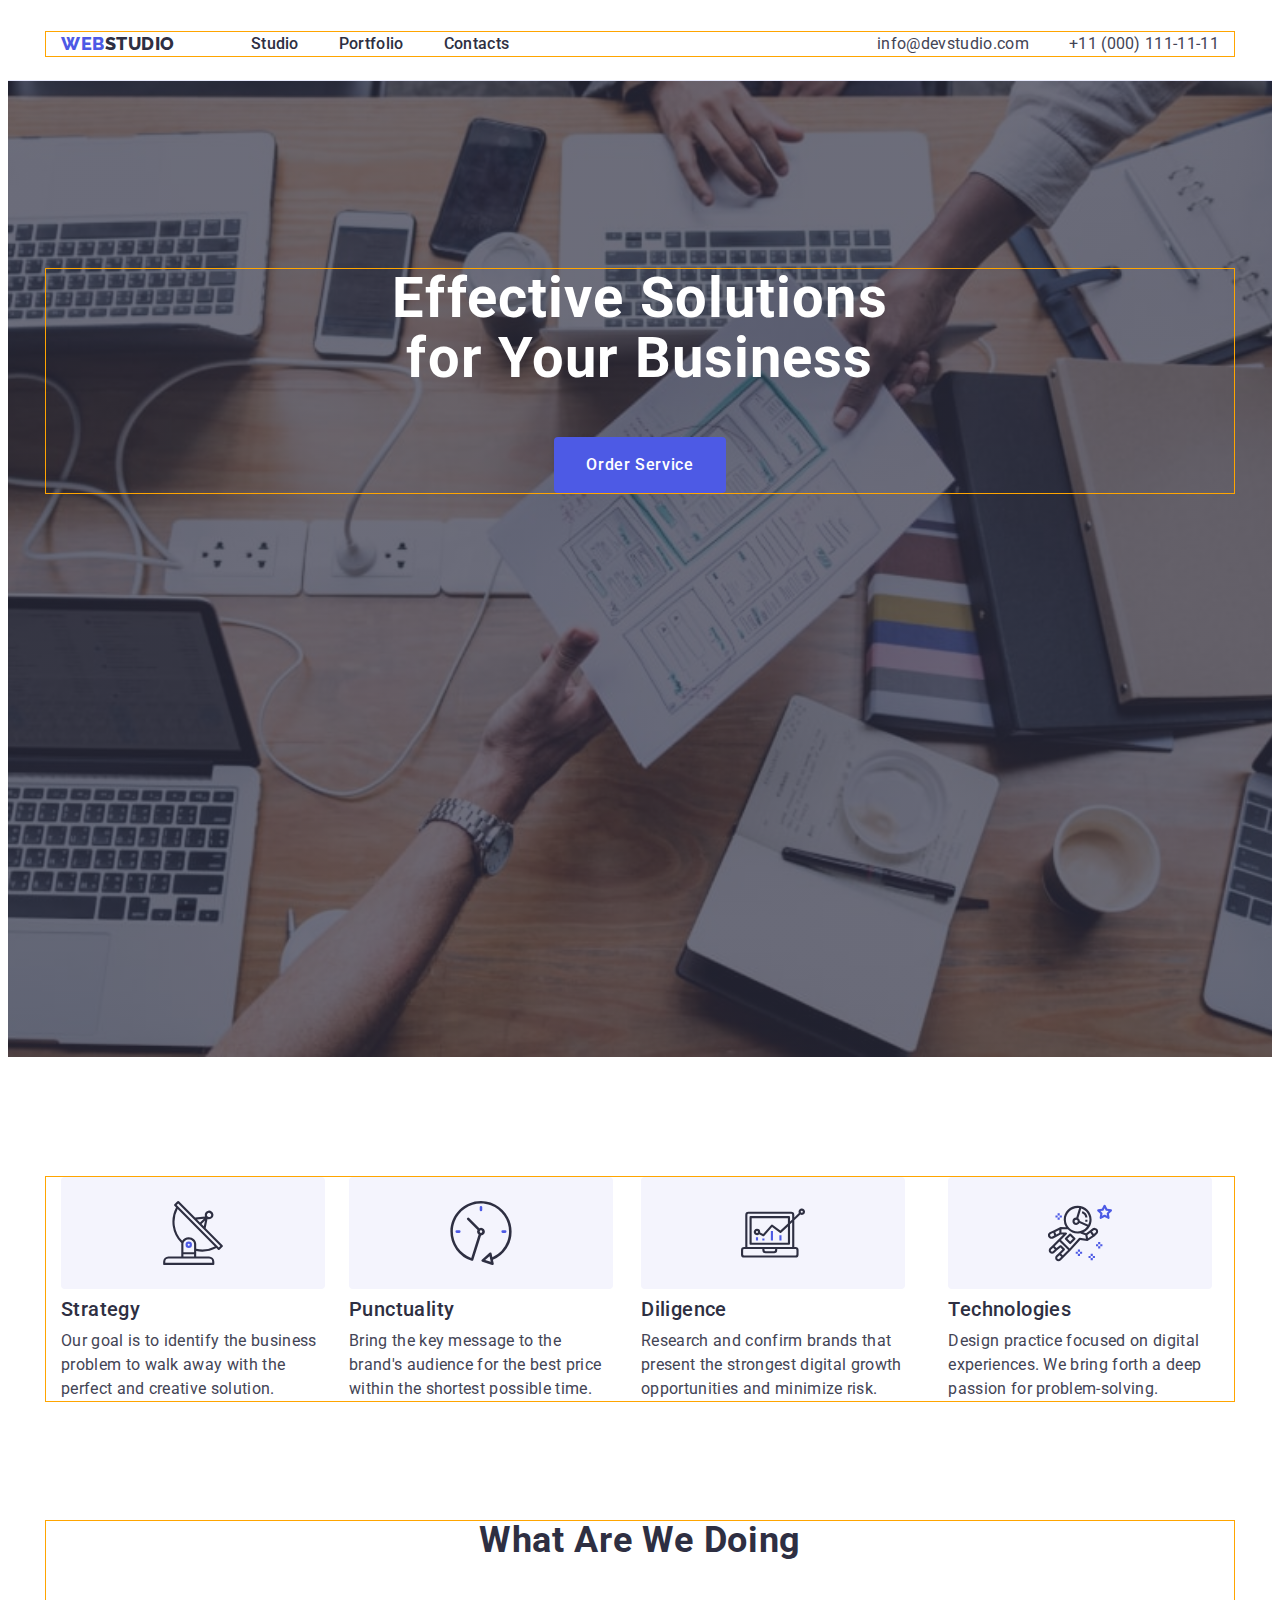
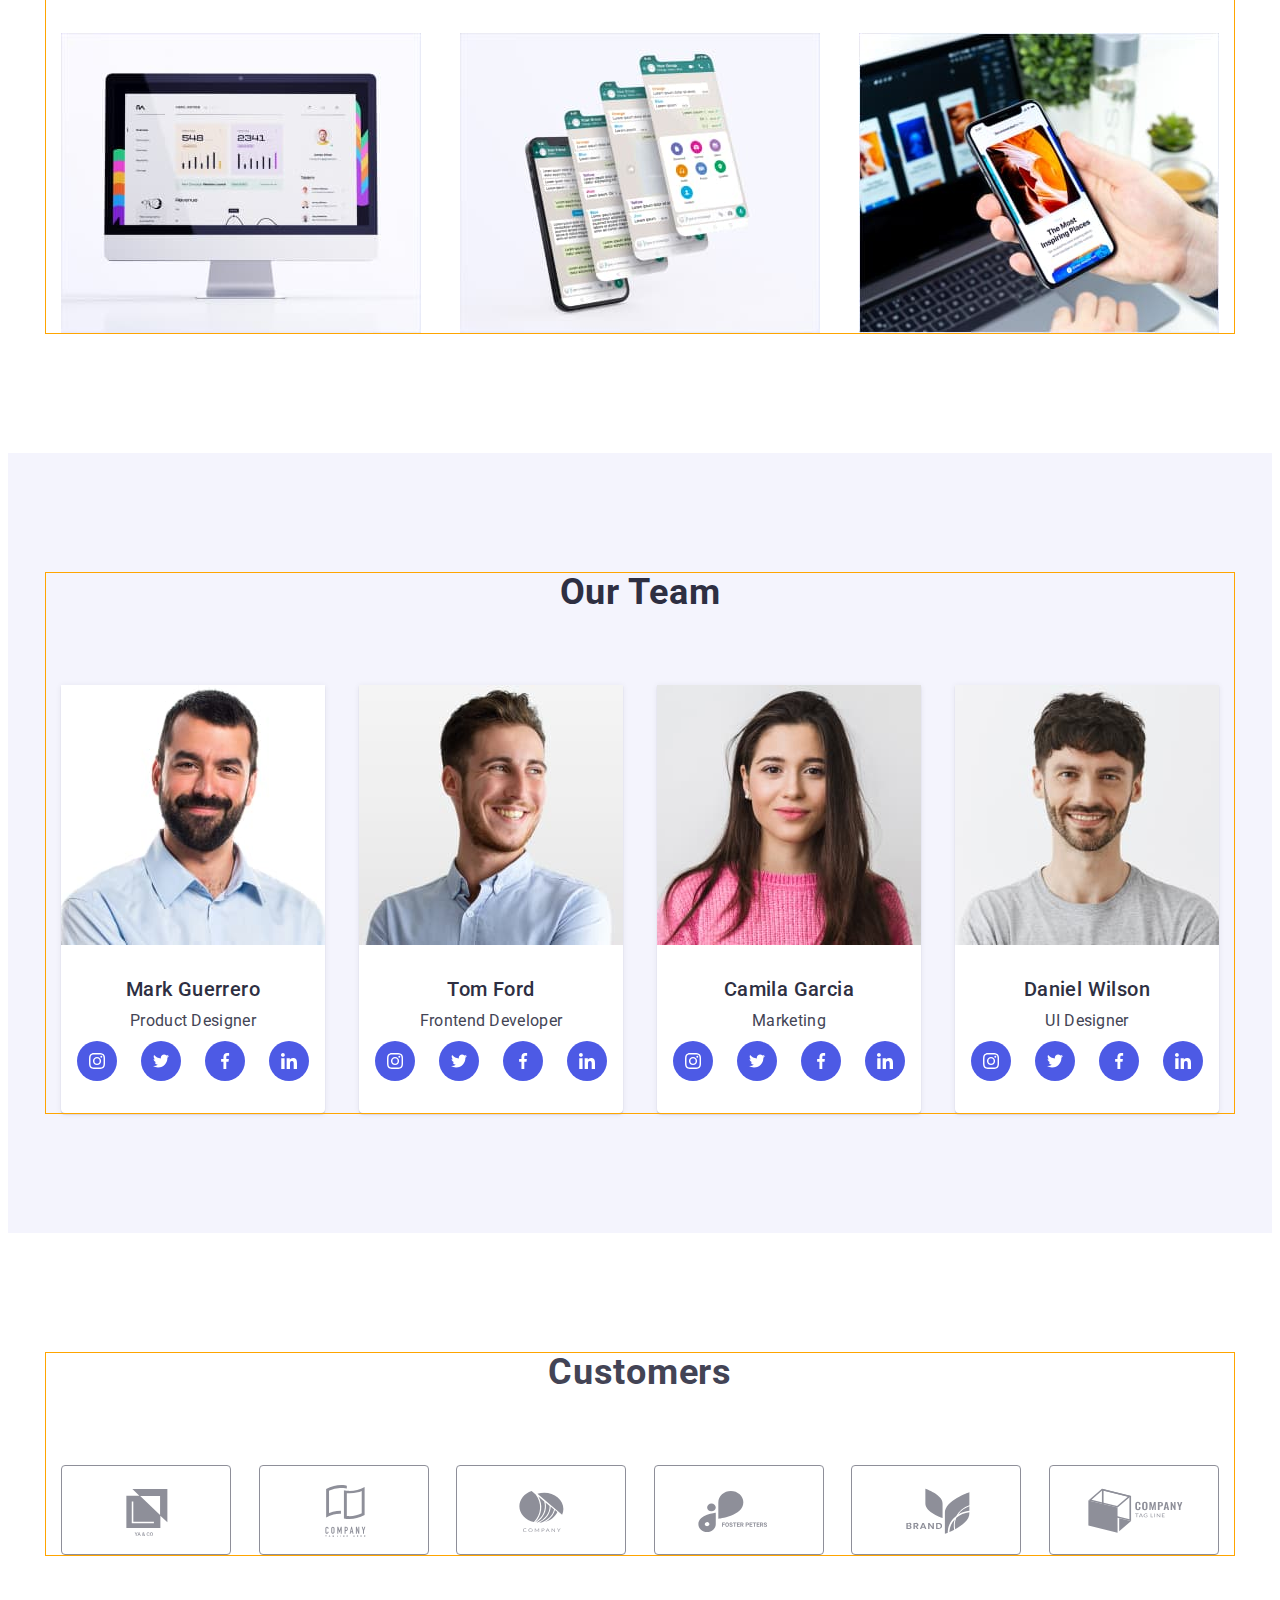
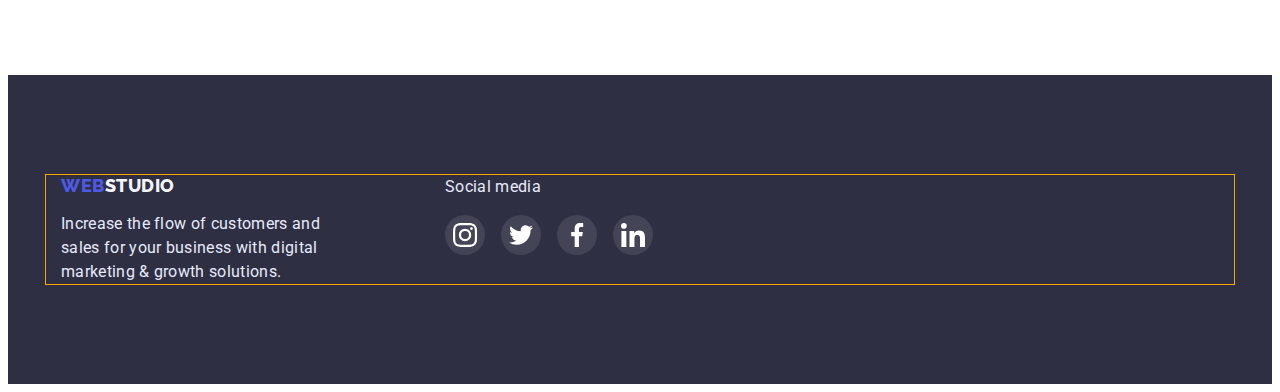
<file: index.html>
<!DOCTYPE html>
<html lang="en">
  <head>
    <meta charset="UTF-8" />
    <meta http-equiv="X-UA-Compatible" content="IE=edge" />
    <meta name="viewport" content="width=device-width, initial-scale=1.0" />
    <link rel="preconnect" href="https://fonts.googleapis.com" />
    <link rel="preconnect" href="https://fonts.gstatic.com" crossorigin />
    <link rel="stylesheet" href="https://cdnjs.cloudflare.com/ajax/libs/modern-normalize/1.1.0/modern-normalize.min.css" integrity="sha512-wpPYUAdjBVSE4KJnH1VR1HeZfpl1ub8YT/NKx4PuQ5NmX2tKuGu6U/JRp5y+Y8XG2tV+wKQpNHVUX03MfMFn9Q==" crossorigin="anonymous" referrerpolicy="no-referrer" />
    <link
      href="https://fonts.googleapis.com/css2?family=Raleway:wght@800&family=Roboto:wght@400;500;700&display=swap"
      rel="stylesheet"
    />
    <link rel="stylesheet" href="./styles/styles.css" />
    <title>WebStudio</title>
  </head>
  <body>
    <header class="header">
      <div class="container">
        <nav class="header-navigat">
          <a class="logo link" href="./index.html"
            >Web<span class="header-logo">Studio</span></a
          >
          <ul class="header-navigate-list list">
            <li><a class="header-item link" href="./index.html">Studio</a></li>
            <li>
              <a class="header-item link" href="./portfolio.html">Portfolio</a>
            </li>
            <li><a class="header-item link" href="">Contacts</a></li>
          </ul>
        </nav>
        <address class="header-address">
          <ul class="header-adress-list list">
            <li>
              <a class="header-contacts link" href="mailto:info@devstudio.com"
                >info@devstudio.com</a
              >
            </li>
            <li>
              <a class="header-contacts link" href="tel:+110001111111"
                >+11 (000) 111-11-11</a
              >
            </li>
          </ul>
        </address>
      </div>
    </header>
    <main>
      <section class="face">
        <div class="face-conteiner container">
          <h1 class="face-text">Effective Solutions for Your Business</h1>
          <button class="face-btn" type="button">Order Service</button>
        </div >
      </section>
      <section class="targets">
        <div class="targets-conteiner container">
          <h2 class="visually_hidden">targets</h2>
          <ul class="targets-list list">
            <li class="targets-item">
            <div class="targets-pictures">
           <svg class="targets-svg" width="64" height="64"> <use href="./images/sprite-icon-color.svg#icon-antenna-1" ></use> </svg>
              </div> 
              <h3 class="targets-main">Strategy</h3>
              <p class="targets-text">
                Our goal is to identify the business problem to walk away with the
                perfect and creative solution.
              </p>
            </li>
            <li class="targets-item">
              <div class="targets-pictures">
                <svg class="targets-svg" width="64" height="64"> <use href="./images/sprite-icon-color.svg#icon-clock-1" ></use> </svg>
              </div> 
              <h3 class="targets-main">Punctuality</h3>
              <p class="targets-text">
                Bring the key message to the brand's audience for the best price
                within the shortest possible time.
              </p>
            </li>
            <li class="targets-item">
              <div class="targets-pictures">
                <svg class="targets-svg" width="64" height="64"> <use href="./images/sprite-icon-color.svg#icon-diagram-1" ></use> </svg>
              </div> 
              <h3 class="targets-main">Diligence</h3>
              <p class="targets-text">
                Research and confirm brands that present the strongest digital
                growth opportunities and minimize risk.
              </p>
            </li>
            <li class="targets-item">
              <div class="targets-pictures">
                <svg class="targets-svg" width="64" height="64"> <use href="./images/sprite-icon-color.svg#icon-astronaut-1" ></use> </svg>
              </div> 
              <h3 class="targets-main">Technologies</h3>
              <p class="targets-text">
                Design practice focused on digital experiences. We bring forth a
                deep passion for problem-solving.
              </p>
            </li>
          </ul>
        </div>
      </section>
      <section class="activity">
        <div class="activity-conteiner container">
          <h2 class="activiti-main">What are we doing</h2>
          <ul class="activity-list list">
            <li>
              <img
                src="./images/img1.jpg"
                alt="dektop"
                width="360"
                height="300"
              />
            </li>
            <li>
              <img
                src="./images/img2.jpg"
                alt="layers"
                width="360"
                height="300"
              />
            </li>
            <li>
              <img
                src="./images/img3.jpg"
                alt="mobile"
                width="360"
                height="300"
              />
            </li>
          </ul>
        </div class="container">
      </section>
      <section class="team">
        <div class="team-conteiner container">
          <h2 class="team-main">Our Team</h2>
          <ul class="team-list list">
            <li class="team-item">
              <img
                src="./images/team_card_1.jpg"
                alt="Mark"
                width="264"
                height="260"
              />
              <div class="team_person-job">
                <h3 class="team-person">Mark Guerrero</h3>
                <p class="team-job">Product Designer</p>
                <ul class="team-list-icon list">
                  <li class="team-item-icon">
                    <a class="team-icon-link link" href="">
                      <svg class="team-icon"><use href="./images/sprite-icon.svg#icon-instagram-2"> </use></svg>
                    </a>
                  </li>
                  <li class="team-item-icon">
                    <a class="team-icon-link link" href="">
                      <svg class="team-icon"><use href="./images/sprite-icon.svg#icon-twitter-2"></use></svg>
                    </a>
                  </li>
                  <li class="team-item-icon">
                    <a class="team-icon-link link" href="">
                      <svg class="team-icon"><use href="./images/sprite-icon.svg#icon-facebook-2">  </use></svg>
                    </a>
                  </li>
                  <li class="team-item-icon">
                    <a class="team-icon-link link" href="">
                      <svg class="team-icon"><use href="./images/sprite-icon.svg#icon-linkedin-2">  </use></svg>
                    </a>
                  </li>
                </ul>
              </div>
            </li>
            <li class="team-item">
              <img
                src="./images/team_card_2.jpg"
                alt="Tom"
                width="264"
                height="260"
              />
              <div class="team_person-job">
                <h3 class="team-person">Tom Ford</h3>
                <p class="team-job">Frontend Developer</p>
                <ul class="team-list-icon list">
                  <li class="team-item-icon">
                    <a class="team-icon-link link" href="">
                      <svg class="team-icon"><use href="./images/sprite-icon.svg#icon-instagram-2"> </use></svg>
                    </a>
                  </li>
                  <li class="team-item-icon">
                    <a class="team-icon-link link" href="">
                      <svg class="team-icon"><use href="./images/sprite-icon.svg#icon-twitter-2"></use></svg>
                    </a>
                  </li>
                  <li class="team-item-icon">
                    <a class="team-icon-link link" href="">
                      <svg class="team-icon"><use href="./images/sprite-icon.svg#icon-facebook-2">  </use></svg>
                    </a>
                  </li>
                  <li class="team-item-icon">
                    <a class="team-icon-link link" href="">
                      <svg class="team-icon"><use href="./images/sprite-icon.svg#icon-linkedin-2">  </use></svg>
                    </a>
                  </li>
                </ul>
              </div>
            </li>
            <li class="team-item">
              <img
                src="./images/team_card_3.jpg"
                alt="Camila"
                width="264"
                height="260"
              />
              <div class="team_person-job">
                <h3 class="team-person">Camila Garcia</h3>
                <p class="team-job">Marketing</p>
                <ul class="team-list-icon list">
                  <li class="team-item-icon">
                    <a class="team-icon-link link" href="">
                      <svg class="team-icon"><use href="./images/sprite-icon.svg#icon-instagram-2"> </use></svg>
                    </a>
                  </li>
                  <li class="team-item-icon">
                    <a class="team-icon-link link" href="">
                      <svg class="team-icon"><use href="./images/sprite-icon.svg#icon-twitter-2"></use></svg>
                    </a>
                  </li>
                  <li class="team-item-icon">
                    <a class="team-icon-link link" href="">
                      <svg class="team-icon"><use href="./images/sprite-icon.svg#icon-facebook-2">  </use></svg>
                    </a>
                  </li>
                  <li class="team-item-icon">
                    <a class="team-icon-link link" href="">
                      <svg class="team-icon"><use href="./images/sprite-icon.svg#icon-linkedin-2">  </use></svg>
                    </a>
                  </li>
                </ul>
              </div>
            </li>
            <li class="team-item">
              <img
                src="./images/team_card_4.jpg"
                alt="Daniel"
                width="264"
                height="260"
              />
              <div class="team_person-job">
                <h3 class="team-person">Daniel Wilson</h3>
                <p class="team-job">UI Designer</p>
                <ul class="team-list-icon list">
                  <li class="team-item-icon">
                    <a class="team-icon-link link" href="">
                      <svg class="team-icon"><use href="./images/sprite-icon.svg#icon-instagram-2"> </use></svg>
                    </a>
                  </li>
                  <li class="team-item-icon">
                    <a class="team-icon-link link" href="">
                      <svg class="team-icon"><use href="./images/sprite-icon.svg#icon-twitter-2"></use></svg>
                    </a>
                  </li>
                  <li class="team-item-icon">
                    <a class="team-icon-link link" href="">
                      <svg class="team-icon"><use href="./images/sprite-icon.svg#icon-facebook-2">  </use></svg>
                    </a>
                  </li>
                  <li class="team-item-icon">
                    <a class="team-icon-link link" href="">
                      <svg class="team-icon"><use href="./images/sprite-icon.svg#icon-linkedin-2">  </use></svg>
                    </a>
                  </li>
                </ul>
              </div>
            </li>
          </ul>
        </div>
      </section>
      <section class="customers"><div class="container"><h2 class="customers-main">Customers</h2>
        <ul class="customers-list list">
          <li class="customers-item">
            <a href="" class="customers-link link">
              <svg class="customers-icon" width="" height="">
                <use href="./images/sprite-icon.svg#icon-Logo"></use>
              </svg>
            </a>
          </li>
          <li class="customers-item">
            <a href="" class="customers-link link">
              <svg class="customers-icon" width="" height="">
                <use href="./images/sprite-icon.svg#icon-Logo-1"></use>
              </svg>
            </a>
          </li>
          <li class="customers-item">
            <a href="" class="customers-link link">
              <svg class="customers-icon" width="" height="">
                <use href="./images/sprite-icon.svg#icon-Logo-2"></use>
              </svg>
            </a>
          </li>
          <li class="customers-item">
            <a href="" class="customers-link link">
              <svg class="customers-icon" width="" height="">
                <use href="./images/sprite-icon.svg#icon-Logo-3"></use>
              </svg>
            </a>
          </li>
          <li class="customers-item">
            <a href="" class="customers-link link">
              <svg class="customers-icon" width="" height="">
                <use href="./images/sprite-icon.svg#icon-Logo-4"></use>
              </svg>
            </a>
          </li>
          <li class="customers-item">
            <a href="" class="customers-link link">
              <svg class="customers-icon" width="" height="">
                <use href="./images/sprite-icon.svg#icon-Logo-5"></use>
              </svg>
            </a>
          </li>
        </ul>
      </div></section>
    </main>
    <footer class="footer">
      <div class=" footer-conteiner container">
        <div class="footer_logo-text">
          <a class="logo link" href="./index.html"
            >Web<span class="footer-logo">Studio</span></a
          >
          <p class="footer-text">
            Increase the flow of customers and sales for your business with digital
            marketing & growth solutions.
          </p>
        </div>
        <div class="footer-social">
          <p class="social-text">Social media</p>
          <ul class="social-list-icon list">
                    <li class="social-item-icon">
                      <a class="social-icon-link link" href="">
                        <svg class="social-icon"><use href="./images/sprite-icon.svg#icon-instagram-2"> </use></svg>
                      </a>
                    </li>
                    <li class="social-item-icon">
                      <a class="social-icon-link link" href="">
                        <svg class="social-icon"><use href="./images/sprite-icon.svg#icon-twitter-2"></use></svg>
                      </a>
                    </li>
                    <li class="social-item-icon">
                      <a class="social-icon-link link" href="">
                        <svg class="social-icon"><use href="./images/sprite-icon.svg#icon-facebook-2">  </use></svg>
                      </a>
                    </li>
                    <li class="social-item-icon">
                      <a class="social-icon-link link" href="">
                        <svg class="social-icon"><use href="./images/sprite-icon.svg#icon-linkedin-2">  </use></svg>
                      </a>
                    </li>
                  </ul>
        </div>
      </div>
    </footer>
  </body>
</html>
</file>
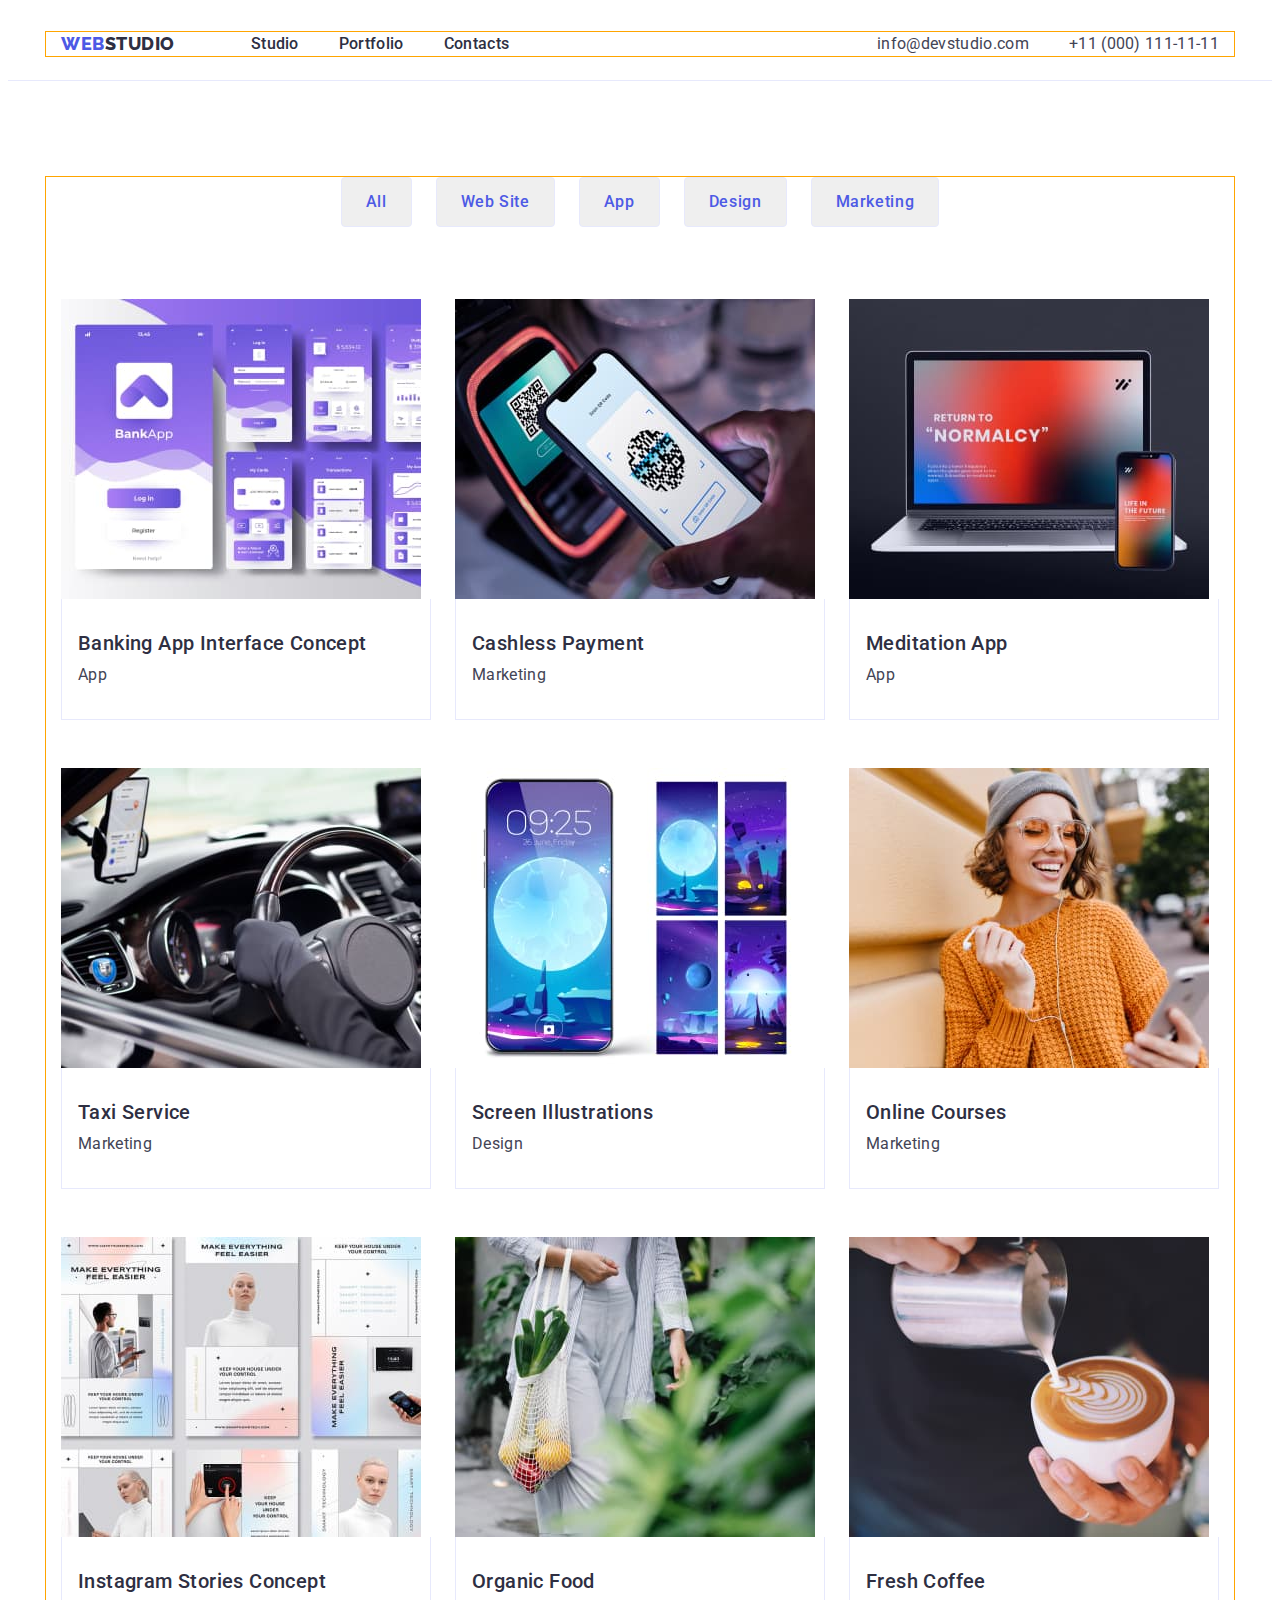
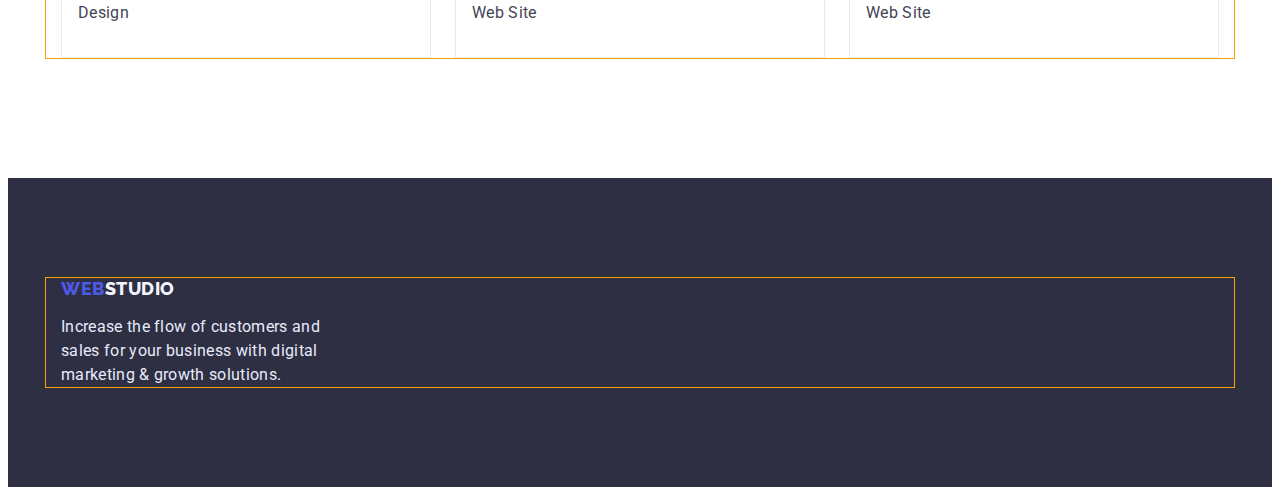
<file: portfolio.html>
<!DOCTYPE html>
<html lang="en">
  <head>
    <meta charset="UTF-8" />
    <meta http-equiv="X-UA-Compatible" content="IE=edge" />
    <meta name="viewport" content="width=device-width, initial-scale=1.0" />
    <link rel="preconnect" href="https://fonts.googleapis.com" />
    <link rel="preconnect" href="https://fonts.gstatic.com" crossorigin />
    <link
      href="https://fonts.googleapis.com/css2?family=Raleway:wght@800&family=Roboto:wght@400;500;700&display=swap"
      rel="stylesheet"
    />
    <link
      rel="stylesheet"
      href="https://cdnjs.cloudflare.com/ajax/libs/modern-normalize/1.1.0/modern-normalize.min.css"
      integrity="sha512-wpPYUAdjBVSE4KJnH1VR1HeZfpl1ub8YT/NKx4PuQ5NmX2tKuGu6U/JRp5y+Y8XG2tV+wKQpNHVUX03MfMFn9Q=="
      crossorigin="anonymous"
      referrerpolicy="no-referrer"
    />
    <link rel="stylesheet" href="./styles/styles.css" />
    <title>Portfolio</title>
  </head>
  <body>
    <header class="header">
      <div class="container">
        <nav class="header-navigat">
          <a class="logo link" href="./index.html"
            >Web<span class="header-logo">Studio</span></a
          >
          <ul class="header-navigate-list list">
            <li><a class="header-item link" href="./index.html">Studio</a></li>
            <li>
              <a class="header-item link" href="./portfolio.html">Portfolio</a>
            </li>
            <li><a class="header-item link" href="">Contacts</a></li>
          </ul>
        </nav>
        <address class="header-address">
          <ul class="header-adress-list list">
            <li>
              <a class="header-contacts link" href="mailto:info@devstudio.com"
                >info@devstudio.com</a
              >
            </li>
            <li>
              <a class="header-contacts link" href="tel:+110001111111"
                >+11 (000) 111-11-11</a
              >
            </li>
          </ul>
        </address>
      </div>
    </header>
    <main>
      <section class="filters">
        <div class="filters_exempl container">
          <h1 class="visually_hidden">filters</h1>
          <ul class="filters-list list">
            <li><button class="filters-btn" type="button">All</button></li>
            <li><button class="filters-btn" type="button">Web Site</button></li>
            <li><button class="filters-btn" type="button">App</button></li>
            <li><button class="filters-btn" type="button">Design</button></li>
            <li>
              <button class="filters-btn" type="button">Marketing</button>
            </li>
          </ul>
          <ul class="exempl list">
            <li class="exempl-item">
              <a href="" class="exempl-link link">
                <img
                  src="./images/project1.jpg"
                  alt="Banking App Interface Concept"
                  width="360"
                  height="300"
                />
                <div class="exempl-job_filter">
                  <h2 class="exempl-job">Banking App Interface Concept</h2>
                  <p class="exempl-filter">App</p>
                </div>
              </a>
            </li>
            <li class="exempl-item">
              <a href="" class="exempl-link link">
                <img
                  src="./images/project2.jpg"
                  alt="Cashless Payment"
                  width="360"
                  height="300"
                />
                <div class="exempl-job_filter">
                  <h2 class="exempl-job">Cashless Payment</h2>
                  <p class="exempl-filter">Marketing</p>
                </div>
              </a>
            </li>
            <li class="exempl-item">
              <a href="" class="exempl-link link">
                <img
                  src="./images/project3.jpg"
                  alt="Meditation App"
                  width="360"
                  height="300"
                />
                <div class="exempl-job_filter">
                  <h2 class="exempl-job">Meditation App</h2>
                  <p class="exempl-filter">App</p>
                </div>
              </a>
            </li>
            <li class="exempl-item">
              <a href="" class="exempl-link link">
                <img
                  src="./images/project4.jpg"
                  alt="Taxi Service"
                  width="360"
                  height="300"
                />
                <div class="exempl-job_filter">
                  <h2 class="exempl-job">Taxi Service</h2>
                  <p class="exempl-filter">Marketing</p>
                </div>
              </a>
            </li>
            <li class="exempl-item">
              <a href="" class="exempl-link link">
                <img
                  src="./images/project5.jpg"
                  alt="Screen Illustrations"
                  width="360"
                  height="300"
                />
                <div class="exempl-job_filter">
                  <h2 class="exempl-job">Screen Illustrations</h2>
                  <p class="exempl-filter">Design</p>
                </div>
              </a>
            </li>
            <li class="exempl-item">
              <a href="" class="exempl-link link">
                <img
                  src="./images/project6.jpg"
                  alt="Online Courses"
                  width="360"
                  height="300"
                />
                <div class="exempl-job_filter">
                  <h2 class="exempl-job">Online Courses</h2>
                  <p class="exempl-filter">Marketing</p>
                </div>
              </a>
            </li>
            <li class="exempl-item">
              <a href="" class="exempl-link link">
                <img
                  src="./images/project7.jpg"
                  alt="Instagram Stories Concept"
                  width="360"
                  height="300"
                />
                <div class="exempl-job_filter">
                  <h2 class="exempl-job">Instagram Stories Concept</h2>
                  <p class="exempl-filter">Design</p>
                </div>
              </a>
            </li>
            <li class="exempl-item">
              <a href="" class="exempl-link link">
                <img
                  src="./images/project8.jpg"
                  alt="Organic Food"
                  width="360"
                  height="300"
                />
                <div class="exempl-job_filter">
                  <h2 class="exempl-job">Organic Food</h2>
                  <p class="exempl-filter">Web Site</p>
                </div>
              </a>
            </li>
            <li class="exempl-item">
              <a href="" class="exempl-link link">
                <img
                  src="./images/project9.jpg"
                  alt="Fresh Coffee"
                  width="360"
                  height="300"
                />
                <div class="exempl-job_filter">
                  <h2 class="exempl-job">Fresh Coffee</h2>
                  <p class="exempl-filter">Web Site</p>
                </div>
              </a>
            </li>
          </ul>
        </div>
      </section>
    </main>
    <footer class="footer">
      <div class="container">
        <div class="footer_logo-text">
          <a class="logo link" href="./index.html"
            >Web<span class="footer-logo">Studio</span></a
          >
          <p class="footer-text">
            Increase the flow of customers and sales for your business with
            digital marketing & growth solutions.
          </p>
        </div>
      </div>
    </footer>
  </body>
</html>
</file>
<file: styles/styles.css>
:root {
    --text: #434455;
    --primary_brand: #4D5AE5;
    --dark: #2E2F42;
    --pressed_state: #404BBF;
    --subtle_text: #8E8F99;
    --success: #31D0AA;
    --accent: #E7E9FC;
    --light: #F4F4Fd;
    --modal_overlay: #2E2F42;
    --hero_background: rgb(46, 47, 66, 0.7);
    --white_background: #FFFFFF;

}

body {
    font-family: "Roboto", sans-serif;
    color: var(--text);

}

h1,
h2,
h3,
p,
ul {
    margin: 0;
    padding: 0;
}

img {
    display: block;
    max-width: 100%;
    height: auto;
}

.list {

    list-style: none;
}

.link {
    text-decoration: none;
}

.container {
    width: 1158px;
    padding: 0 15px;
    margin: auto;

    outline: 1px solid orange;
}

.visually_hidden {
    position: absolute;
    width: 1px;
    height: 1px;
    margin: -1px;
    border: 0;
    padding: 0;
    white-space: nowrap;
    clip-path: inset(100%);
    clip: rect(0 0 0 0);
    overflow: hidden;
}


/*----------HEADER-FOOTER--------*/
.header {
    margin: 0;
    padding: 24px 0;
    border-bottom-width: 1px;
    border-bottom-style: solid;
    border-bottom-color: var(--accent);
}

.header>.container {
    display: flex;
    justify-content: space-between;

}

.header-navigat {
    display: flex;
    justify-content: space-between;
    align-items: center;

}

.header-navigate-list {
    display: flex;
    gap: 40px;
    margin-left: 76px;
}

.logo {
    font-family: 'Raleway', sans-serif;
    font-weight: 800;
    font-size: 18px;
    line-height: 1.17;
    letter-spacing: 0.03em;
    text-transform: uppercase;
    color: var(--primary_brand);

    margin: 0;
    padding: 0;

}

.header-logo {
    color: var(--dark);
}

.header-adress-list {
    display: flex;
    gap: 40px;
}

.header-item {
    font-family: inherit;
    font-weight: 500;
    font-size: 16px;
    line-height: 1.5;
    letter-spacing: 0.02em;
    color: var(--dark);

}

.header-item:is(:hover, :focus) {
    color: var(--pressed_state);
}

.header-address {
    display: flex;
    font-style: normal;
    align-items: center;
    justify-content: flex-end;
    gap: 40px;
    margin: 0;
}


.header-contacts {
    font-style: normal;
    font-size: 16px;
    line-height: 1.5;
    letter-spacing: 0.02em;
    color: var(--text);
}

.header-contacts:is(:hover, :focus) {
    color: var(--pressed_state);
}

.footer {
    padding-top: 100px;
    padding-bottom: 100px;
    background-color: var(--dark);
}

.footer-conteiner {
    display: flex;
}

.footer_logo-text {}

.footer-logo {
    color: var(--light);
}

.footer-text {
    font-size: 16px;
    line-height: 1.5;
    letter-spacing: 0.02em;
    color: var(--accent);

    width: 264px;
    margin-top: 16px;

}

.footer-social {
    margin-left: 120px;
}

.social-text {
    font-size: 16px;
    line-height: 1.5;
    letter-spacing: 0.02em;
    color: var(--accent);

}

.social-list-icon {
    display: flex;
    align-items: center;
    gap: 16px;
    margin-top: 16px;
}

.social-item-icon {}

.social-icon-link {
    display: flex;
    justify-content: center;
    align-items: center;
    width: 40px;
    height: 40px;
    border-radius: 50%;
    background-image: linear-gradient(rgba(255, 255, 255, 0.1), rgba(255, 255, 255, 0.1));
}

.social-icon-link:is(:hover, :focus) {
    background-color: var(--success);
}

.social-icon {

    width: 24px;
    height: 24px;
    fill: var(--white_background);
}

/*----------MAIN---------*/
.face {
    max-width: 1440px;
    height: 600px;
    margin: 0 auto;
    background-color: var(--dark);
    background-image: linear-gradient(rgba(46, 47, 66, 0.7), rgba(46, 47, 66, 0.7)), url(../images/people-office\ 1-min.jpg);
    background-repeat: no-repeat;
    background-size: cover;
    background-position: center;
    padding-top: 188px;
    padding-bottom: 188px;
}

.face-conteiner {
    display: flex;
    flex-direction: column;
    justify-content: center;
    align-items: center;

}

.face-text {
    font-weight: 700;
    font-size: 56px;
    line-height: 1.07;
    text-align: center;
    letter-spacing: 0.02em;
    cursor: pointer;
    color: var(--white_background);


    margin-bottom: 48px;
    width: 496px;

}

.face-btn {
    font-family: 'Roboto', sans-serif;
    font-weight: 500;
    font-size: 16px;
    line-height: 1.5;
    letter-spacing: 0.04em;
    background-color: var(--primary_brand);
    color: var(--white_background);
    cursor: pointer;

    padding-top: 16px;
    padding-bottom: 16px;
    padding-left: 32px;
    padding-right: 32px;
    border-radius: 4px;
    border: none;
}

.face-btn:is(:hover, :focus) {
    background-color: var(--pressed_state);
}

.targets {
    padding-top: 120px;
    padding-bottom: 120px;

}

.targets-item {}

.targets-pictures {
    display: flex;
    justify-content: center;
    align-items: center;

    width: 264px;
    height: 112px;
    margin-bottom: 8px;

    background: var(--light);
    border-radius: 4px;
}

.targets-svg {}

.targets-list {
    display: flex;
    justify-content: space-between;
    gap: 24px;
}



.targets-main {
    font-weight: 500;
    font-size: 20px;
    line-height: 1.2;
    letter-spacing: 0.02em;
    color: var(--dark);

    margin-bottom: 8px;

}

.targets-text {
    font-size: 16px;
    line-height: 1.5;
    letter-spacing: 0.02em;
    color: var(--text);

    margin: 0;
}

.activity {
    padding-top: 0;
    padding-bottom: 120px;
}

.activiti-main {
    font-weight: 700;
    font-size: 36px;
    line-height: 1.11;
    letter-spacing: 0.02em;
    text-align: center;
    text-transform: capitalize;
    color: var(--dark);

    margin-bottom: 72px;

}

.activity-list {
    display: flex;
    justify-content: space-between;

}

.team {
    background-color: var(--light);

    padding-top: 120px;
    padding-bottom: 120px;

}

.team-main {
    font-weight: 700;
    font-size: 36px;
    line-height: 1.11;
    text-align: center;
    letter-spacing: 0.02em;
    text-transform: capitalize;
    color: var(--dark);

    margin-bottom: 72px;

}

.team-list {
    display: flex;
    justify-content: space-between;

}

.team-item {
    box-shadow: 0px 1px 6px rgba(46, 47, 66, 0.08), 0px 1px 1px rgba(46, 47, 66, 0.16), 0px 2px 1px rgba(46, 47, 66, 0.08);
    border-radius: 0px 0px 4px 4px;
    background-color: var(--white_background);
}

.team_person-job {
    padding: 32px 16px;
    margin: 0;
}

.team-person {
    font-weight: 500;
    font-size: 20px;
    line-height: 1.2;
    text-align: center;
    letter-spacing: 0.02em;
    color: var(--dark);

    margin-bottom: 8px;

}

.team-job {
    font-size: 16px;
    line-height: 1.5;
    text-align: center;
    letter-spacing: 0.02em;
    color: var(--text);

}

.team-list-icon {
    display: flex;
    justify-content: space-between;
    align-items: center;
    /* gap: 24px; */
    margin-top: 8px;
}

.team-item-icon {}

.team-icon-link {
    display: flex;
    justify-content: center;
    align-items: center;
    width: 40px;
    height: 40px;
    border-radius: 50%;
    background-color: var(--primary_brand);
}

.team-icon-link:is(:hover, :focus) {
    background-color: var(--pressed_state);
}

.team-icon {

    width: 16px;
    height: 16px;
    fill: var(--white_background);
}

.customers {
    padding-top: 120px;
    padding-bottom: 120px;
}

.customers-main {

    font-size: 36px;
    line-height: 1.11;
    text-align: center;
    letter-spacing: 0.02em;
    text-transform: capitalize;

    margin-bottom: 72px;
}

.customers-list {
    display: flex;
    justify-content: space-between;
    align-items: center;
    /* gap: 24px; */
}


.customers-item {}

.customers-link {
    display: flex;
    justify-content: center;
    align-items: center;
    width: 168px;
    height: 88px;
    margin: 0;

    border: 1px solid var(--subtle_text);
    border-radius: 4px;
}

.customers-icon {
    width: 104px;
    height: 56px;
    fill: var(--subtle_text);
}

.customers-link:is(:hover, :focus) {
    cursor: pointer;
    border-color: var(--pressed_state);
}

.customers-link:is(:hover, :focus) .customers-icon {
    fill: var(--pressed_state);
}

/*----------PORTFOLIO---------*/
.filters {
    padding-top: 96px;
    padding-bottom: 120px;
}

.filters-list {
    display: flex;
    justify-content: center;
    gap: 24px;

}

.filters-btn {
    font-family: inherit;
    font-weight: 500;
    font-size: 16px;
    line-height: 1.5;
    text-align: center;
    letter-spacing: 0.04em;
    cursor: pointer;
    color: var(--primary_brand);

    padding-left: 24px;
    padding-top: 12px;
    padding-bottom: 12px;
    padding-right: 24px;
    border: 1px solid var(--accent);
    border-radius: 4px;
}

.filters-btn:is(:hover, :focus) {
    color: var(--white_background);
    background-color: var(--pressed_state);
    box-shadow: 0px 3px 1px rgba(0, 0, 0, 0.1), 0px 2px 1px rgba(0, 0, 0, 0.08), 0px 2px 2px rgba(0, 0, 0, 0.12);

}

.exempl {
    display: flex;
    flex-wrap: wrap;
    justify-content: space-between;
    margin: 72px 0 0 0;
    row-gap: 48px;
    column-gap: 24px;
}

.exempl-item {
    flex-basis: calc((100% - 48px) / 3);
}

.exempl-link {
    display: block;
    background-color: var(--white_background);
}

.exempl-link:is(:hover, :focus) {
    box-shadow: 0px 1px 6px rgba(46, 47, 66, 0.08), 0px 1px 1px rgba(46, 47, 66, 0.16), 0px 2px 1px rgba(46, 47, 66, 0.08);
}

.exempl-job_filter {
    border-bottom: 1px solid var(--accent);
    border-left: 1px solid var(--accent);
    border-right: 1px solid var(--accent);
    padding-top: 32px;
    padding-bottom: 32px;
    padding-left: 16px;
}

.exempl-job {
    font-weight: 500;
    font-size: 20px;
    line-height: 1.2;
    letter-spacing: 0.02em;
    color: var(--dark);


    margin-bottom: 8px;
}

.exempl-filter {
    font-size: 16px;
    line-height: 1.5;
    letter-spacing: 0.02em;
    color: var(--text);

}
</file>
